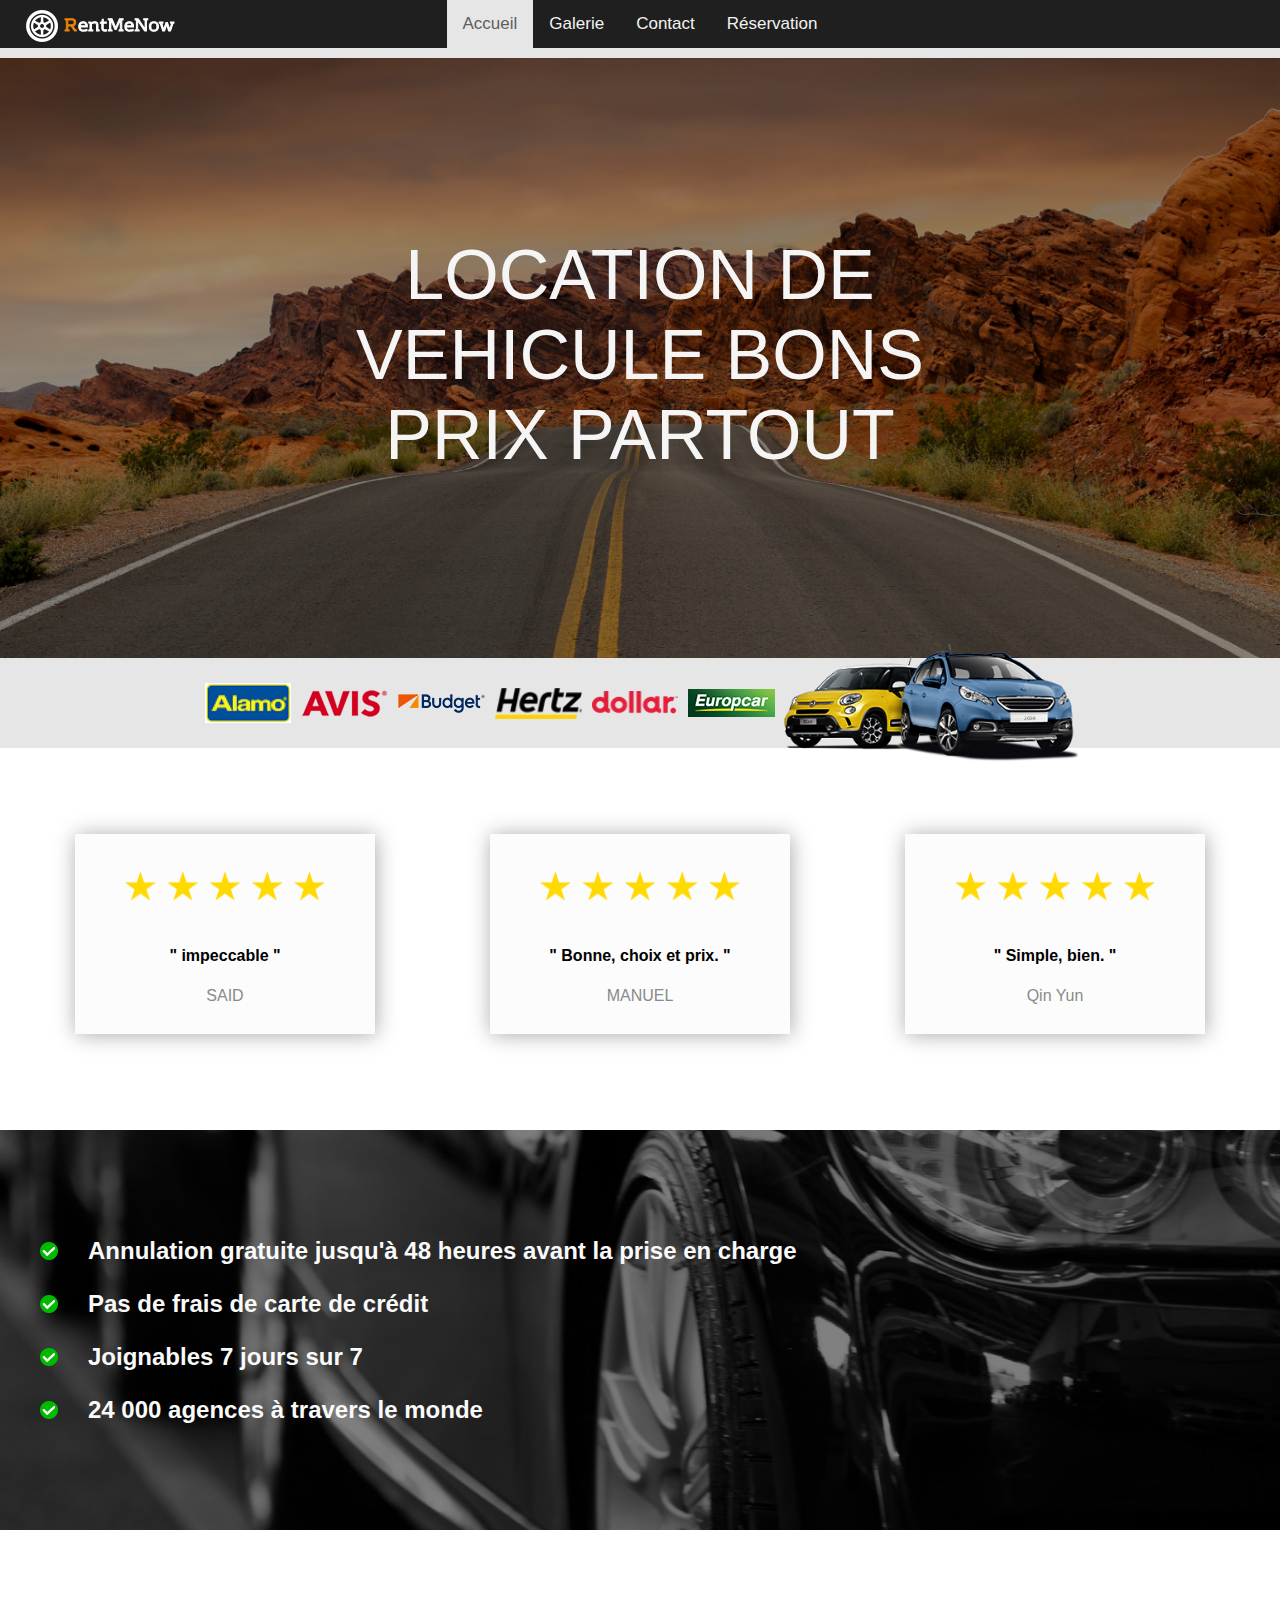
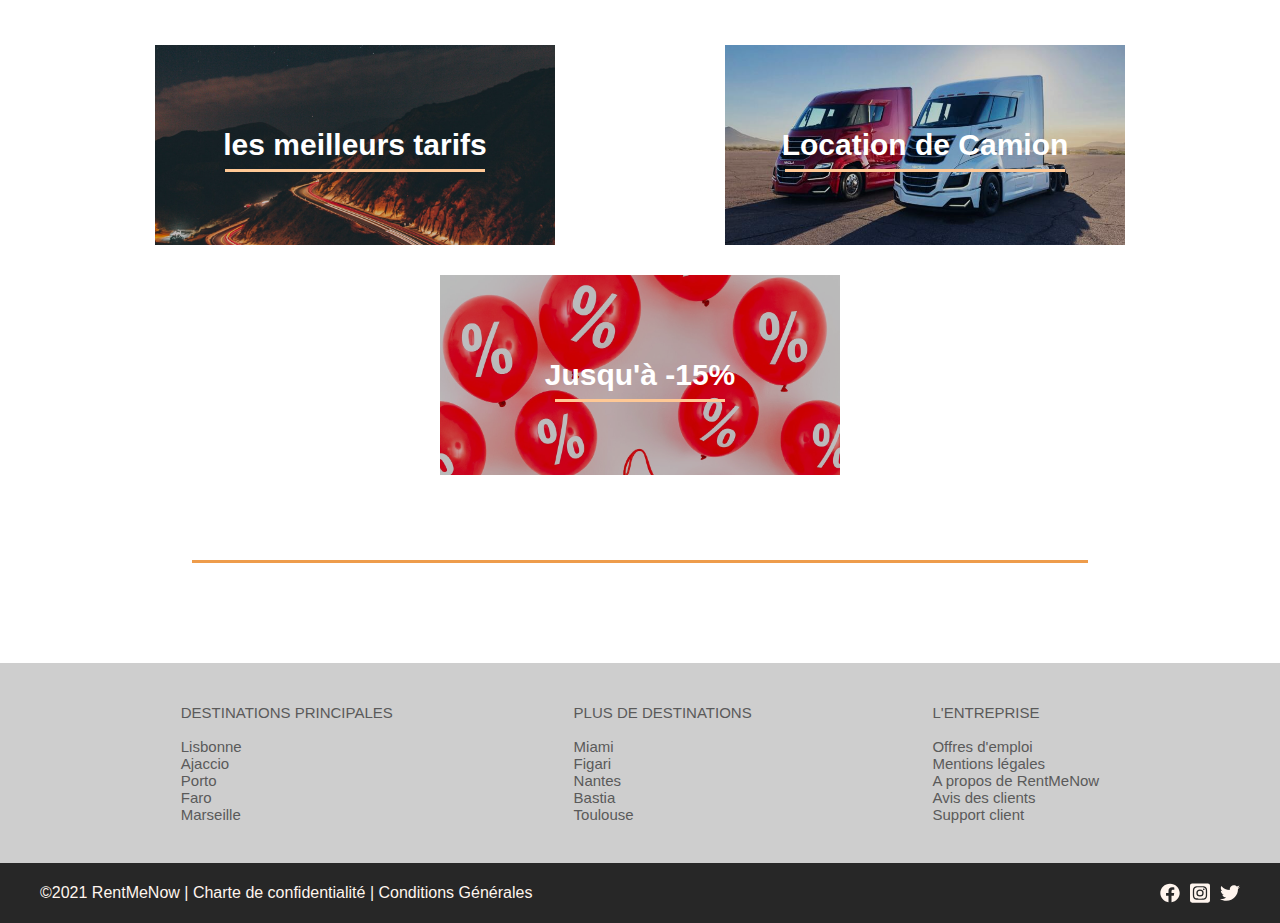
<file: index.html>
<!DOCTYPE html>
<html lang="en">
<head>
    <meta charset="UTF-8">
    <meta http-equiv="X-UA-Compatible" content="IE=edge">
    <meta name="viewport" content="width=device-width, initial-scale=1.0">

    <link rel="stylesheet" href="location_style.css">

    <title>RentMeNow /\ Accueil</title>
    <meta name="description" content="Trouvez la Bonne Voiture à la Bonne Place à un Bon Prix.">

</head>

<body style="background-color: rgb(255, 255, 255);">

    <header>
        <div class="logo"><img src="./logo/logo test.svg" alt=""></div>
        <div class="topnav">
            <a class="active" href="index.html">Accueil</a>
            <a href="Gallery.html">Galerie</a>
            <a href="contact.html">Contact</a>
            <a href="reservation.html">Réservation</a>
          </div>
    </header>
        <div style="background-color: rgb(230, 230, 230); height: 10px;"></div>


        <section class="main-home-section">
            <img class="main-image" src="./pexels-pixabay-163848.jpg">
            <h1 class="main-text">LOCATION DE<br>VEHICULE BONS<br>PRIX PARTOUT</h1>
            
        </section>

    <div class="company-logos-bar">
        <img class="company-logos" src="./companys/company1.png">
        <img class="company-logos" src="./companys/avis.png">
        <img class="company-logos" src="./companys/budget.png">
        <img class="company-logos" src="./companys/hertz.png">
        <img class="company-logos" src="./companys/dollar.png">
        <img class="company-logos" src="./companys/europcar.png">
        <img class="twocars" src="./companys/car_hero.png">
    </div>

        <section class="Reviews">
            <figure>
                <div class="ratings">
                    <div class="stars"><img src="./star-rating 1.svg" alt=""></div>
                    <p>" impeccable "<br><span style="color: rgb(138, 138, 138); font-weight: 100;">SAID</span></p>
                </div>
            </figure>

            <figure>
                <div class="ratings">
                    <div class="stars"><img src="./star-rating 1.svg" alt=""></div>
                    <p>" Bonne, choix et prix. "<br><span style="color: rgb(138, 138, 138); font-weight: 100;">MANUEL</span></p>
                </div>
            </figure>

            <figure>
                <div class="ratings">
                    <div class="stars"><img src="./star-rating 1.svg" alt=""></div>
                    <p>" Simple, bien. "<br><span style="color: rgb(138, 138, 138); font-weight: 100;">Qin Yun</span></p>
                </div>
            </figure>
                
            
        </section>


        <section class="avantages">
            <ul>
                <li class="avantage-single">
                    <img src="./check.png " style="width: 18px;">
                    <span>Annulation gratuite jusqu'à 48 heures avant la prise en charge</span>
                </li>
                <li class="avantage-single">
                    <img src="./check.png " style="width: 18px;">
                    <span>Pas de frais de carte de crédit</span>
                </li>
                <li class="avantage-single">
                    <img src="./check.png " style="width: 18px;">
                    <span>Joignables 7 jours sur 7</span>
                </li>
                <li class="avantage-single">
                    <img src="./check.png " style="width: 18px;">
                    <span>24 000 agences à travers le monde</span>
                </li>
            </ul>
        </section>
        

        <section class="offers">
            <div class="offer"><img class="image-offer" src="./meilleur tarif.jpg">
                <p class="offer-text">les meilleurs tarifs</p>
                <div class="bar-offer" style="width: 260px;"></div>
            </div>
            <div class="offer"><img class="image-offer" src="./gallery/camion-electrique-et-a-hydrogene-le-fondateur-de-nikola-inculpe-soupconne-davoir-menti-1410841.jpg">
                <p class="offer-text">Location de Camion</p>
                <div class="bar-offer" style="width: 280px;"></div>
            </div>
            <div class="offer"><img class="image-offer" src="./promotion.jpg">
                <p class="offer-text">Jusqu'à -15%</p>
                <div class="bar-offer" style="width: 170px;"></div>
            </div>
            <div class="separator" style="height: 3px; width: 70%;background-color: rgb(238, 156, 75);margin-top: 70px;"></div>
        </section>

        <section class="before-footer">
            <div class="downbar">
                <p>DESTINATIONS PRINCIPALES<br><br>Lisbonne<br>Ajaccio<br>Porto<br>Faro<br>Marseille</p>
                <p>PLUS DE DESTINATIONS<br><br>Miami<br>Figari<br>Nantes<br>Bastia<br>Toulouse</p>
                <p>L'ENTREPRISE<br><br>Offres d'emploi<br>Mentions légales<br>A propos de RentMeNow<br>Avis des clients<br>Support client</p>
            </div>
        </section>

        <footer>
            <div class="footer">
                <p>©2021 RentMeNow  |  Charte de confidentialité  |  Conditions Générales</p>
                <div class="social-media">
                    <img src="./facebook-brands.svg" >
                    <img src="./instagram-square-brands.svg" >
                    <img src="./twitter-brands.svg" >
                </div>
            </div>
        </footer>
    
    
    
</body>
</html>
</file>
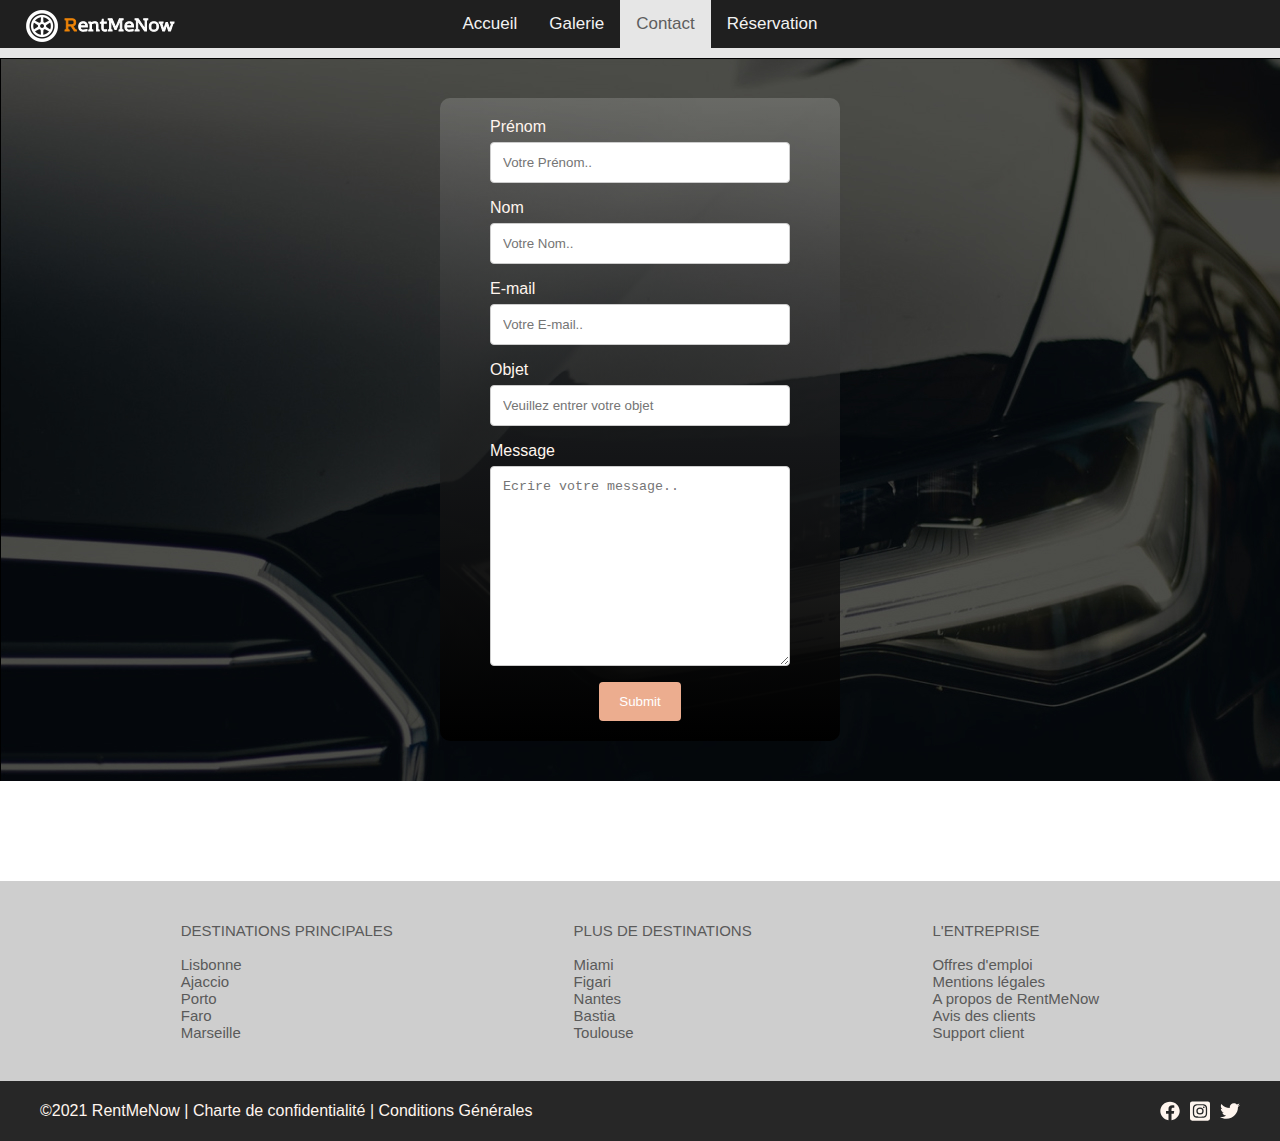
<file: contact.html>
<!DOCTYPE html>
<html lang="en">

<head>
    <meta charset="UTF-8">
    <meta http-equiv="X-UA-Compatible" content="IE=edge">
    <meta name="viewport" content="width=device-width, initial-scale=1.0">

    <link rel="stylesheet" href="location_style.css">

    <title>RentMeNow /\ Contact</title>
    <meta name="description" content="Avez-vous des questions ? Contactez nous pour plus d'infos sur notre site web">

</head>

<body style="background-color: rgb(255, 255, 255);">

    <header>
        <div class="logo"><img src="./logo/logo test.svg" alt=""></div>
        <div class="topnav">
            <a href="index.html">Accueil</a>
            <a href="Gallery.html">Galerie</a>
            <a class="active" href="contact.html">Contact</a>
            <a href="reservation.html">Réservation</a>
        </div>
    </header>
    <div style="background-color: rgb(230, 230, 230); height: 10px;"></div>


    <div class="wrapper">
        <form>
            
            <div class="centery"> <!-- to adjust -->
            <label for="fname">Prénom</label>
            <input type="text" id="fname" name="firstname" placeholder="Votre Prénom..">
            </div>
            
            <div class="centery">
            <label for="lname">Nom</label>
            <input type="text" id="lname" name="lastname" placeholder="Votre Nom..">
            </div>

            <div class="centery">
            <label for="email">E-mail</label>
            <input type="text" id="email" name="email" placeholder="Votre E-mail..">
            </div>

            <div class="centery">
            <label for="subject">Objet</label>
            <input type="text" id="subject" name="subject" placeholder="Veuillez entrer votre objet">
            </div>

            <div class="centery">
            <label for="message">Message</label>
            <textarea id="message" name="message" placeholder="Ecrire votre message.." style="height:200px"></textarea>
            </div> 
            
            <input id="submit" type="submit" value="Submit">

        </form>
    </div>

    <section class="before-footer">
        <div class="downbar">
            <p>DESTINATIONS PRINCIPALES<br><br>Lisbonne<br>Ajaccio<br>Porto<br>Faro<br>Marseille</p>
            <p>PLUS DE DESTINATIONS<br><br>Miami<br>Figari<br>Nantes<br>Bastia<br>Toulouse</p>
            <p>L'ENTREPRISE<br><br>Offres d'emploi<br>Mentions légales<br>A propos de RentMeNow<br>Avis des clients<br>Support client</p>
        </div>
    </section>

    <footer>
        <div class="footer">
            <p>©2021 RentMeNow  |  Charte de confidentialité  |  Conditions Générales</p>
            <div class="social-media">
                <img src="./facebook-brands.svg" >
                <img src="./instagram-square-brands.svg" >
                <img src="./twitter-brands.svg" >
            </div>
        </div>
    </footer>

    <script alert src="alert.js"></script>

</body>

</html>
</file>
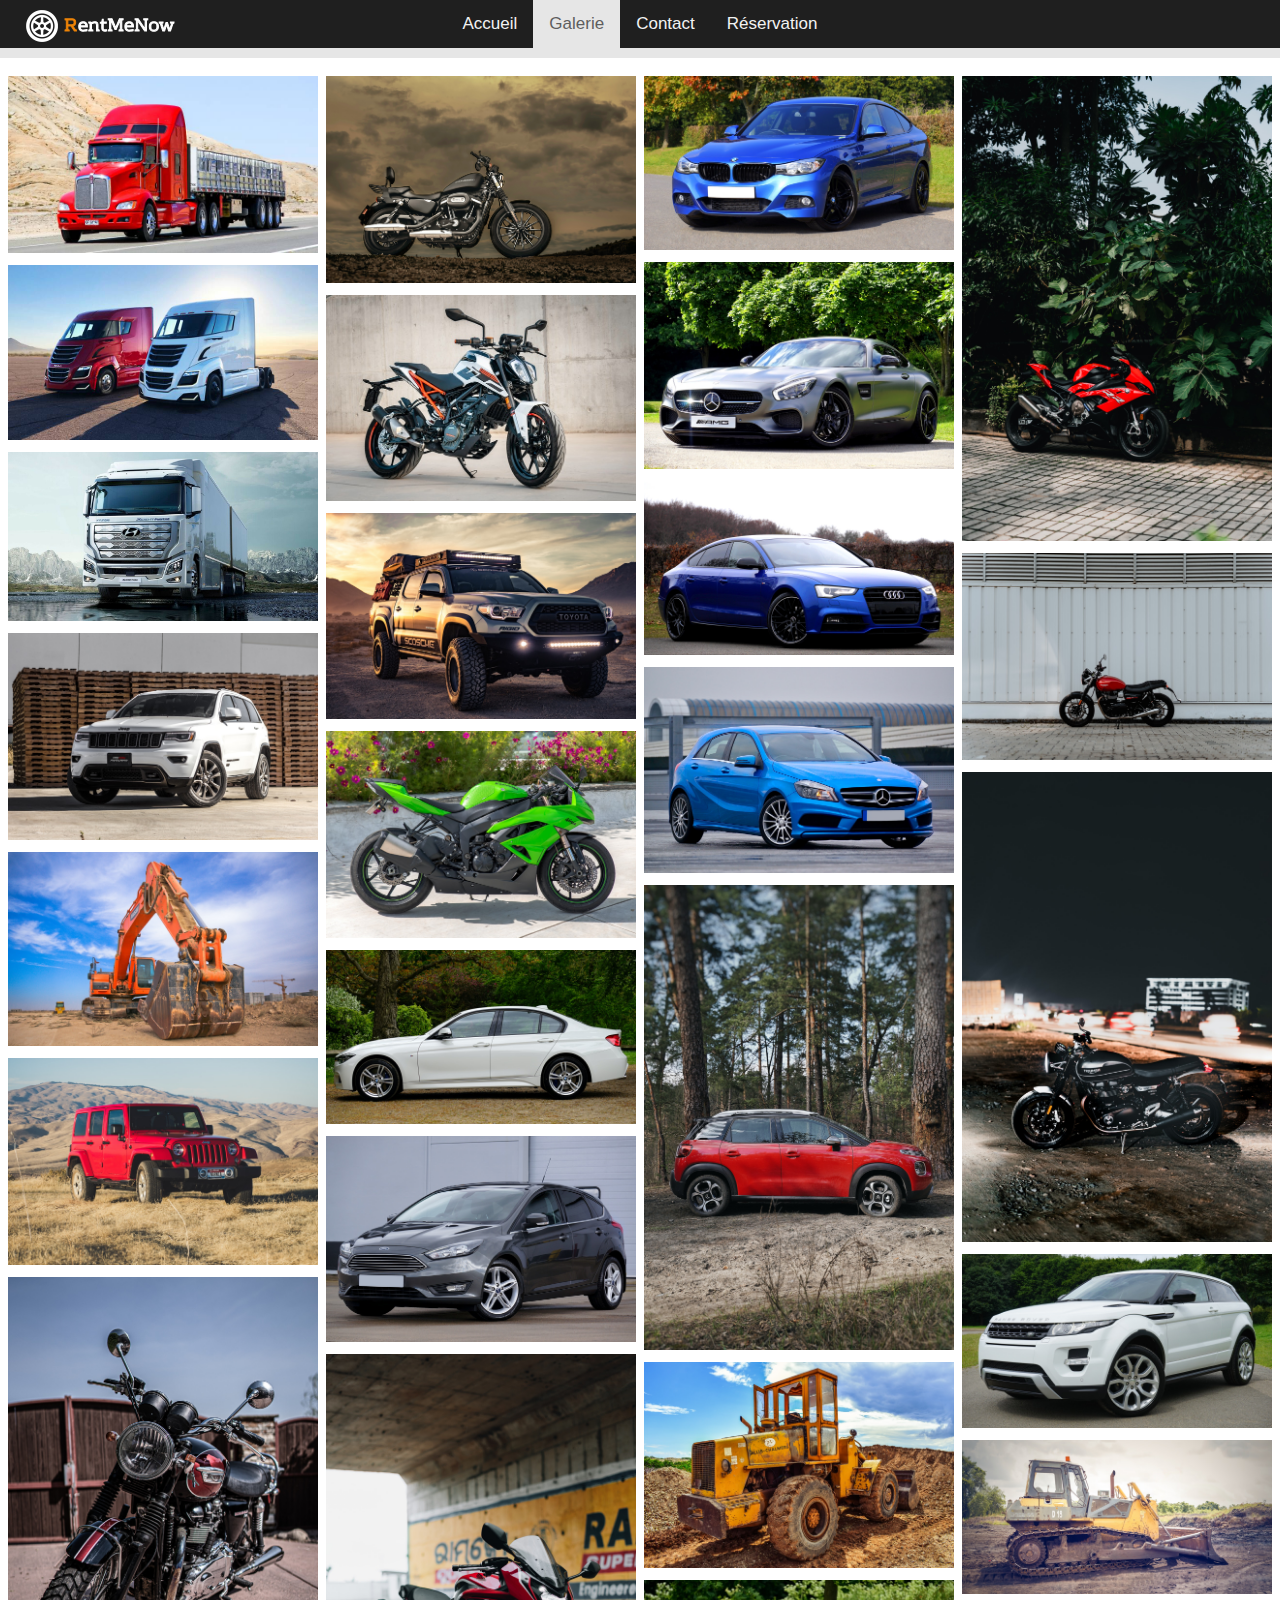
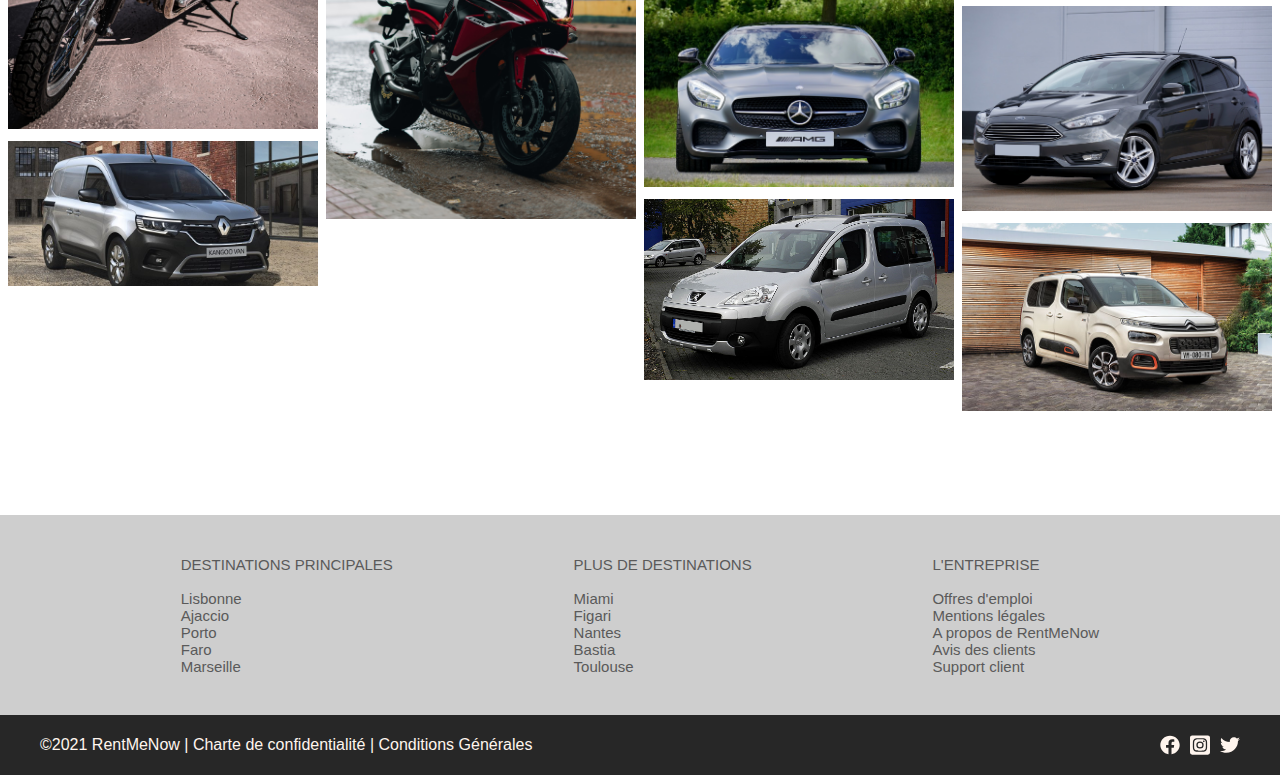
<file: Gallery.html>
<!DOCTYPE html>
<html lang="en">

<head>
    <meta charset="UTF-8">
    <meta http-equiv="X-UA-Compatible" content="IE=edge">
    <meta name="viewport" content="width=device-width, initial-scale=1.0">

    <link rel="stylesheet" href="location_style.css">

    <title>RentMeNow /\ Gallery</title>
    <meta name="description" content="Cherchez et Economisez Avec le Plus Grand Service de Location Voiture.">

</head>

<body style="background-color: rgb(255, 255, 255);">

    <header>
        <div class="logo"><img src="./logo/logo test.svg" alt=""></div>
        <div class="topnav">
            <a href="index.html">Accueil</a>
            <a class="active" href="Gallery.html">Galerie</a>
            <a href="contact.html">Contact</a>
            <a  href="reservation.html">Réservation</a>
        </div>
    </header>
    <div style="background-color: rgb(230, 230, 230); height: 10px;"></div>

    <section class="flex-row">  
        
        <div class="column">
            <img class="hover" src="./gallery/517-20171218110936.jpg" alt="">
            <img class="hover" src="./gallery/camion-electrique-et-a-hydrogene-le-fondateur-de-nikola-inculpe-soupconne-davoir-menti-1410841.jpg" alt="">
            <img class="hover" src="./gallery/hyundai-xcient-2020-1.jpg" alt="">
            <img class="hover" src="./gallery/pexels-aaron-curtis-119435.jpg" alt="">
            <img class="hover" src="./gallery/pexels-anamul-rezwan-1078884.jpg" alt="">
            <img class="hover" src="./gallery/pexels-brett-sayles-1638459.jpg" alt="">
            <img class="hover" src="/gallery/pexels-daniel-torobekov-5764938.jpg" alt="">
            <img class="hover" src="/gallery/12-2020-nouveau-renault-kangoo-van.jpeg" alt="">
            
        </div>

        <div class="column">
            <img class="hover" src="./gallery/pexels-javier-aguilera-2611675.jpg" alt="">
            <img class="hover" src="./gallery/pexels-javier-aguilera-2626665.jpg" alt="">
            <img class="hover" src="./gallery/pexels-kelson-downes-1149137.jpg" alt="">
            <img class="hover" src="./gallery/pexels-kipras-zabeliauskas-5365737.jpg" alt="">
            <img class="hover" src="./gallery/pexels-mike-100656.jpg" alt="">
            <img class="hover" src="./gallery/pexels-mike-1007410.jpg" alt="">
            <img class="hover" src="./gallery/pexels-sourav-mishra-2798288.jpg" alt="">       
        </div>

        <div class="column">
            <img class="hover" src="./gallery/pexels-mike-170811.jpg" alt="">
            <img class="hover" src="./gallery/pexels-mike-241316.jpg" alt="">
            <img class="hover" src="./gallery/pexels-mike-244206.jpg" alt="">
            <img class="hover" src="./gallery/pexels-mike-810357.jpg" alt="">
            <img class="hover" src="./gallery/pexels-olenka-sergienko-3953959.jpg" alt="">
            <img class="hover" src="./gallery/pexels-pixabay-416988.jpg" alt="">
            <img class="hover" src="./gallery/pexels-mike-112460.jpg" alt=""> 
            <img class="hover" src="./gallery/1200px-Peugeot_Partner_Tepee_(II)_–_Frontansicht,_17._September_2011,_Hilden.jpg" alt=""> 
            
        </div>

        <div class="column">
            <img class="hover" src="./gallery/pexels-sourav-mishra-3068661.jpg" alt="">
            <img class="hover" src="./gallery/pexels-sourav-mishra-5342606.jpg" alt="">
            <img class="hover" src="./gallery/pexels-sourav-mishra-3006473.jpg" alt="">
            <img class="hover" src="./gallery/pexels-mike-116675.jpg" alt="">
            <img class="hover" src="/gallery/pexels-dapurmelodi-1009926.jpg" alt="">
            <img class="hover" src="./gallery/pexels-mike-1007410.jpg" alt="">
            <img class="hover" src="./gallery/citroen-berlingo.jpg" alt="">
        </div>

    </section>

    <section class="before-footer">
        <div class="downbar">
            <p>DESTINATIONS PRINCIPALES<br><br>Lisbonne<br>Ajaccio<br>Porto<br>Faro<br>Marseille</p>
            <p>PLUS DE DESTINATIONS<br><br>Miami<br>Figari<br>Nantes<br>Bastia<br>Toulouse</p>
            <p>L'ENTREPRISE<br><br>Offres d'emploi<br>Mentions légales<br>A propos de RentMeNow<br>Avis des clients<br>Support client</p>
        </div>
    </section>

    <footer>
        <div class="footer">
            <p>©2021 RentMeNow  |  Charte de confidentialité  |  Conditions Générales</p>
            <div class="social-media">
                <img src="./facebook-brands.svg" >
                <img src="./instagram-square-brands.svg" >
                <img src="./twitter-brands.svg" >
            </div>
        </div>
    </footer>

    <script lighbox src="lightbox.js"></script>

</body>

</html>
</file>
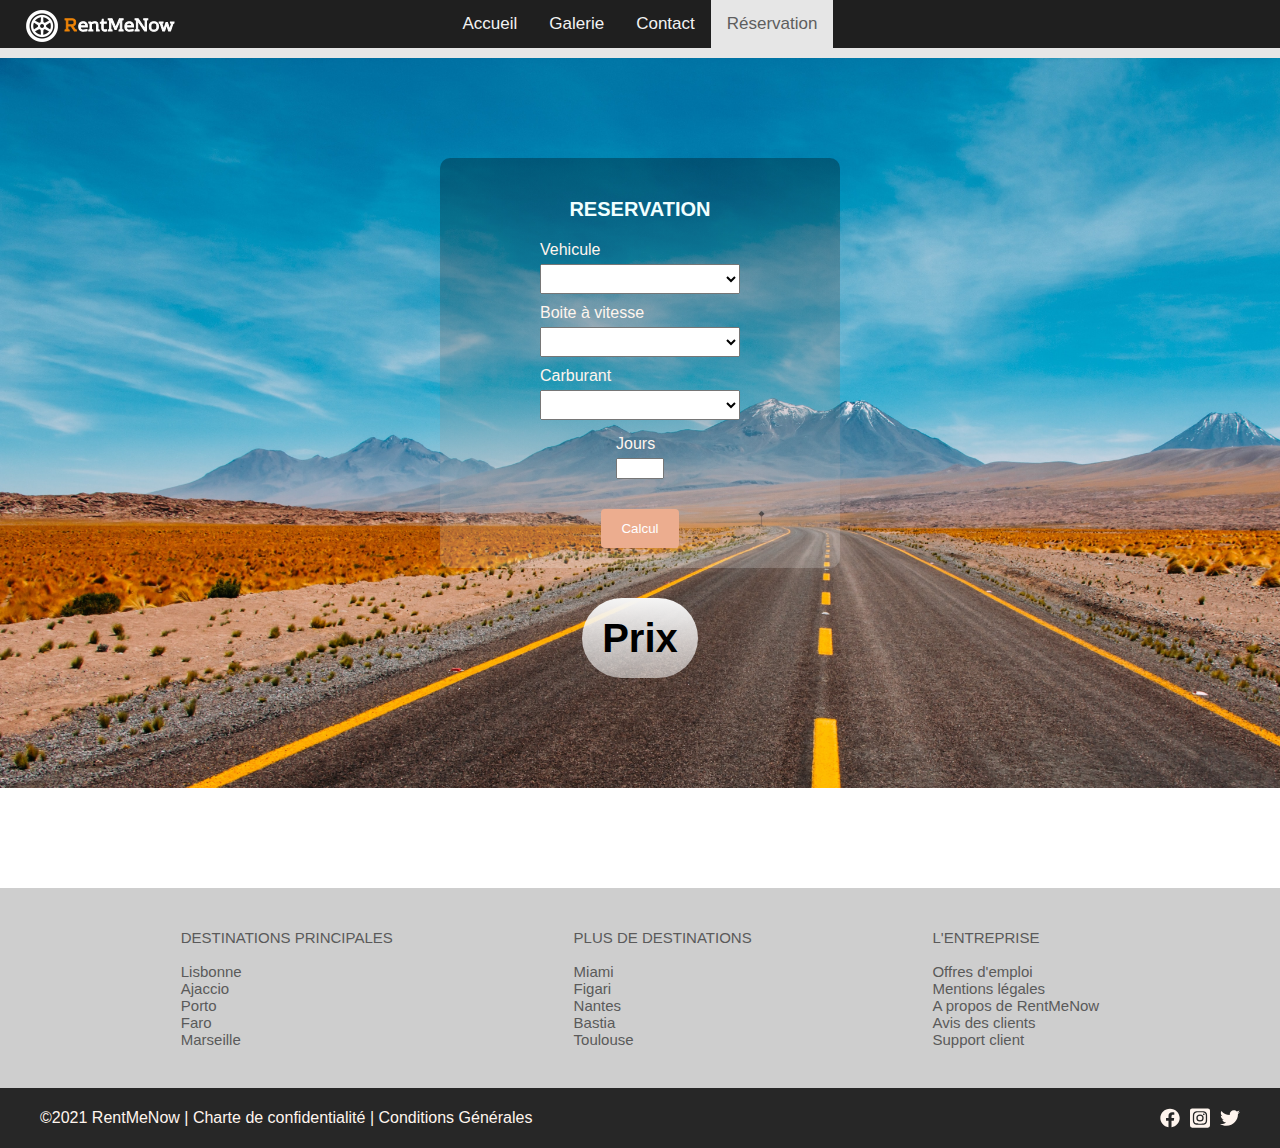
<file: reservation.html>
<!DOCTYPE html>
<html lang="en">

<head>
    <meta charset="UTF-8">
    <meta http-equiv="X-UA-Compatible" content="IE=edge">
    <meta name="viewport" content="width=device-width, initial-scale=1.0">

    <link rel="stylesheet" href="location_style.css">

    <title>RentMeNow /\ Gallery</title>
    <meta name="description" content="Louez votre véhicule à prix avantageux avec RentMeNow et bénéficiez de nos services" >
</head>

<body style="background-color: rgb(255, 255, 255);">

    <header>
        <div class="logo"><img src="./logo/logo test.svg" alt=""></div>
        <div class="topnav">
            <a href="index.html">Accueil</a>
            <a href="Gallery.html">Galerie</a>
            <a href="contact.html">Contact</a>
            <a class="active" href="reservation.html">Réservation</a>
        </div>
    </header>
    <div style="background-color: rgb(230, 230, 230); height: 10px;"></div>

    <div class="wrapper-res">
        <form class="res">

            <p style="font-size: 20px; font-weight: 700;color: azure;">RESERVATION</p>
            
            <div class="centery">
                
            <label for="type">Vehicule</label>

            <select name="type" id="type" onchange="populate()">
                <option id="none" value="none"></option>
                <option id="Moto" value="Moto">Moto</option>
                <option id="Citadine" value="Citadine">Citadine</option>
                <option id="Compact" value="Compact">Compact</option>
                <option id="Berline" value="Berline">Berline</option>
                <option id="Utilitaire" value="Utilitaire">Utilitaire</option>
                <option id="Engin de Chantier" value="Engin de Chantier">Engin de Chantier</option>                
                <option id="Camion" value="Camion">Camion</option>          
            </select>

            </div>
          
            
            <div class="centery">
            <label for="BV">Boite à vitesse</label>
            <select name="BV" id="BV" onchange="boitev()"></select>
            </div>



            <div class="centery">
            <label for="carburant">Carburant</label>
            <select name="carburant" id="carburant" onchange="carb()"></select>
            </div>

            
            
            
            <div class="centery">
            <label for="jours">Jours</label>
            <input name="jours" type="number" id="jours">
            </div>
            
            <input id="submit" type="button" value="Calcul" onclick="calcul_prix()">


        </form>

        <div id="afficher-div">
            <p id="afficher">Prix</p>
        </div>

    </div>

    


    <section class="before-footer">
        <div class="downbar">
            <p>DESTINATIONS PRINCIPALES<br><br>Lisbonne<br>Ajaccio<br>Porto<br>Faro<br>Marseille</p>
            <p>PLUS DE DESTINATIONS<br><br>Miami<br>Figari<br>Nantes<br>Bastia<br>Toulouse</p>
            <p>L'ENTREPRISE<br><br>Offres d'emploi<br>Mentions légales<br>A propos de RentMeNow<br>Avis des clients<br>Support client</p>
        </div>
    </section>

    <footer>
        <div class="footer">
            <p>©2021 RentMeNow  |  Charte de confidentialité  |  Conditions Générales</p>
            <div class="social-media">
                <img src="./facebook-brands.svg" >
                <img src="./instagram-square-brands.svg" >
                <img src="./twitter-brands.svg" >
            </div>
        </div>
    </footer>

    <script reservation src="reservation.js"></script>

</body>

</html>
</file>
<file: location_style.css>
html, body {
 padding: 0px;
 margin: 0px;
 font-family:'Trebuchet MS', 'Lucida Sans Unicode', 'Lucida Grande', 'Lucida Sans', Arial, sans-serif ;

}

header{
    position : relative;
    
    background-color: rgb(31, 31, 31);
}

.logo{
    position: absolute;
    justify-content: start;
    text-align: center;
    top: 20%;
    left: 2%;
    font-size: 20px;
    color: rgb(236, 168, 129);
    font-family: 'Gill Sans', 'Gill Sans MT', Calibri, 'Trebuchet MS', sans-serif;
}

div.topnav{
    display: flex;
    justify-content: center;
    /* background-color: rgb(31, 31, 31); */
}

.topnav a {
    transition: ease-in-out 0,3s;
    font-family: 'Trebuchet MS', sans-serif;
    color: #f2f2f2;
    text-align: center;
    padding: 14px 16px;
    text-decoration: none;
    font-size: 17px;
  }
  
  .topnav a.active {
    background-color: rgb(230, 230, 230);
    color: rgb(94, 94, 94);
  }

  .topnav a:not(.active):hover {
    transition: ease-in-out 0.3s;
    background-color: #525050;
    color: white;
  }
 
  .main-home-section{
      position :relative;
      height: 600px;
      width: 100%;
      display: flex;
      justify-content: center;
  }

  .main-image{
      width: 100%;
      height: 100%;
      object-fit: cover;
      filter: brightness(0.6);
  }

  .main-text{
      padding-top: 130px ;
      position : absolute;
      text-align: center;

      color: whitesmoke;
      
      font-family: Impact, Haettenschweiler, 'Arial Narrow Bold', sans-serif;
      font-size: 70px;
      font-weight: 400;
  }

  .company-logos{
      width: 100px;
      padding: 5px;
  }

  .company-logos-bar{
      padding-inline: 200px;
      display : flex ;
      align-items: center;
      justify-content: space-around;
      background-color: rgb(230, 230, 230);
      height: 10vh;
      position: relative;
  }

  .twocars{
        width: 300px;
  }

  .Reviews{
      margin-top: 70px;
      display: flex;
      flex-wrap: wrap;
      justify-content: space-evenly;
  }

  figure{
   height: 200px;
   width: 300px;
  }

  .stars{
    width: 300px;
    height: 100px;
    display:flex;
    justify-content: center;
  }

  .stars img{
    width: 200px;
    height: 100%;
  }

  .ratings{
      box-shadow: 1px 1px 20px rgb(170, 170, 170);
      display: flex;
      flex-direction: column;
      justify-content: center;
      align-items: center;
      background-color: rgb(252, 252, 252);
      width: 300px;
      height: 200px;
  }
  
  .ratings p{
      margin-top: 0px;
      line-height: 40px;
      text-align: center;
      font-weight: 600;
      font-family: 'Trebuchet MS', 'Lucida Sans Unicode', 'Lucida Grande', 'Lucida Sans', Arial, sans-serif;
  }

  .avantages{
    background-image:url(./torsten.jpg);
    background-position: center;
      display: flex;
      align-items: center;
      height: 400px;
      margin-top: 80px;
      background-color: rgb(39, 39, 39);
  }

  .avantage-single{
      margin-right: 50px;
      margin-block: 25px;
      gap: 30px;
      display: flex;
      align-items: center;
      font-family: 'Trebuchet MS', 'Lucida Sans Unicode', 'Lucida Grande', 'Lucida Sans', Arial, sans-serif;
      font-size: 24px;
      color: rgb(250, 250, 250);
      font-weight: bold;
    }


    .offers{
        margin-top: 100px;
        display: flex;
        flex-wrap: wrap;
        justify-content: space-evenly;
    }

    .offer{
        padding: 15px;
        width: 400px;
        height: 200px;
        display:flex;
        align-items:center ;
        justify-content: center;
    }

    .image-offer{
        width: 100%;
        height: 100%;
        object-fit: cover;
        filter: brightness(0.8);
    }

    .image-offer:hover{
        filter: brightness(0.4);
        transition: 0.3s ease-in-out;
    }

    .offer-text{
    color:white;
    font-weight: 700;
    font-family: 'Trebuchet MS', 'Lucida Sans Unicode', 'Lucida Grande', 'Lucida Sans', Arial, sans-serif;
    font-size: 30px;
    position: absolute;
    text-align: center;
    }

.bar-offer{
    position: absolute;
    margin-top: 50px;
    height: 3px;
    background-color: rgb(255, 200, 149);
}

.downbar{
    margin-top: 100px;
    background-color: rgb(206, 206, 206);
    color: rgb(90, 90, 90);
    height: 200px;
    display: flex;
    justify-content: space-evenly;
    align-items: center;
    font-size: 15px;
    font-family: 'Trebuchet MS', 'Lucida Sans Unicode', 'Lucida Grande', 'Lucida Sans', Arial, sans-serif;
}

.footer{
    padding-inline: 40px;
    display: flex;
    justify-content: space-between;
    align-items: center;
    height: 60px;
    background-color: rgb(39, 39, 39);
    color: seashell;
    font-family: 'Trebuchet MS', 'Lucida Sans Unicode', 'Lucida Grande', 'Lucida Sans', Arial, sans-serif;

}

.social-media{
    display: flex;
    justify-content: right;
    gap : 10px;
    color: seashell;
}

/*///////////////////////contact////////////////////////*/

label{
    color: seashell;
}

input[type=text], textarea {
    width: 300px;
    padding: 12px;
    border: 1px solid #ccc;
    border-radius: 4px;
    box-sizing: border-box;
    margin-top: 6px;
    margin-bottom: 16px;
    resize: vertical
  }
  
  
  input[type=submit] {
    background-color: #ecad8f;
    color: white;
    padding: 12px 20px;
    border: none;
    border-radius: 4px;
    cursor: pointer;
  }
  
  
  input[type=submit]:hover {
    background-color: #f7a74b;
  }
  
  .wrapper {
    display: flex;
    justify-content: center;
    background-image:url(./carcontact.jpg);
    padding: 40px;
  }
  
  form{
      border-radius: 10px;
      display: flex;
      flex-direction: column;
      align-items: center;
      background-image: linear-gradient(rgba(255, 255, 255, 0.164), rgb(0, 0, 0));
      width: 400px;
      padding: 20px 0;
  }

  .centery{
    display: flex;
    flex-direction: column;

  }

/*///////////////////////gallery////////////////////////*/


.flex-row{
    margin-top: 10px;
    display: flex;
    flex-wrap: wrap;
    padding: 0 4px;
}

.column {
    flex: 24%;
    max-width: 25%;
    padding: 0 4px;
  }

  .column img {
    margin-top: 8px;
    width: 100%;
  }

  .hover{
      transition: 0.2s;
  }

  .hover:hover{
      filter: brightness(0.6);
      transition: 0.2s ease-in-out;
      cursor: pointer;
  }

  #lightbox.active{
      display: flex;
      justify-content: center;
      align-items: center;
  }

  #lightbox{
      display: none;
      width: 100%;
      height: 100%; 
      background-color: rgba(0, 0, 0, 0.8) ;
      position: fixed;
      z-index: 30;
      top: 0;
  }

  .inner{
      height: 700px;
    width: 90%;
    max-width: 900px;
    
  }

  img.expand{
      object-fit: contain;
      height: 100%;
      width: 100%;
  }
/* ////////////////////reservation/////////////////// */

    form select{
        margin-bottom: 10px;
        width: 200px;
        height:30px;
        margin-top: 5px;
    }

label[for="jours"]{
    margin-top: 5px;
    margin-bottom: 5px;
}

    #jours{
        width: 40px;
        margin-bottom: 30px;
    }

    .wrapper-res {
        display: flex;
        flex-direction: column;
        justify-content: center;
        background-image:url(./background/diego-jimenez-A-NVHPka9Rk-unsplash.jpg);
        padding: 40px;
        height: 650px;
        background-size: 1600px;
        align-items: center;
      }

    .res{
        display: flex;
        border-radius: 10px;
        flex-direction: column;
        align-items: center;
        background-image: linear-gradient(rgba(0, 0, 0, 0.308),rgba(255, 255, 255, 0.199) );
        width: 400px;
        padding: 20px 0;
        height: 370px;
        justify-content: center;
    }

    input[type=button] {
        background-color: #ecad8f;
        color: white;
        padding: 12px 20px;
        border: none;
        border-radius: 4px;
        cursor: pointer;
      }

      input[type=button]:hover {
        background-color: #f7a74b;
      }

      #afficher-div{
        display: flex;
        align-items: center;
        justify-content: center;
        margin-top: 30px;
        margin-bottom: 10px;
        background-image: linear-gradient(rgb(245, 245, 245) , rgba(255, 255, 255, 0.521));
        height: 80px;
        border-radius: 50px;
          
      }

      #afficher{
        padding : 0px 20px;
        font-weight: 700;
        font-size: 40px;
      }

      
  /*/////////////////media queries////////////////*/

            @media (max-width: 1000px){
                .twocars{
                    width: 150px;
                }
                
                .company-logos{
                    width: 70px;
                }
                .company-logos-bar{
                    padding-inline: 100px;
                }
            }

            @media (max-width:735px){
        
                .avantage-single{
                    line-height: 30px;
                }
                .header{
                    display: flex;
                    flex-direction: column;
                }
                .logo{
                    padding-top: 10px;
                    padding-bottom: 20px;
                    position: static;
                }
                .main-text{
                    font-size: 60px;
                    padding-top: 170px;
                }

                .twocars{
                    width: 100px;
                }
                
                .company-logos{
                    width: 40px;
                }
                .company-logos-bar{
                    padding-inline: 50px;
                }
                .downbar{
                    font-size: 10px;
                }
                .footer{
                    font-size: 10px;
                    justify-content: space-around;
                }
/* 
                .centery{
                padding-block: 20px;
                } */

                .social-media img{
                    width: 10px;
                }

            }

            @media (max-width: 900px) {
                .column {
                  flex: 48%;
                  max-width: 50%;
                }
              }

              @media (max-width: 500px) {
                .column {
                  flex: 99%;
                  max-width: 100%;
                }
              }
            
/* ///////////////////////////////////////////////////// */
</file>
